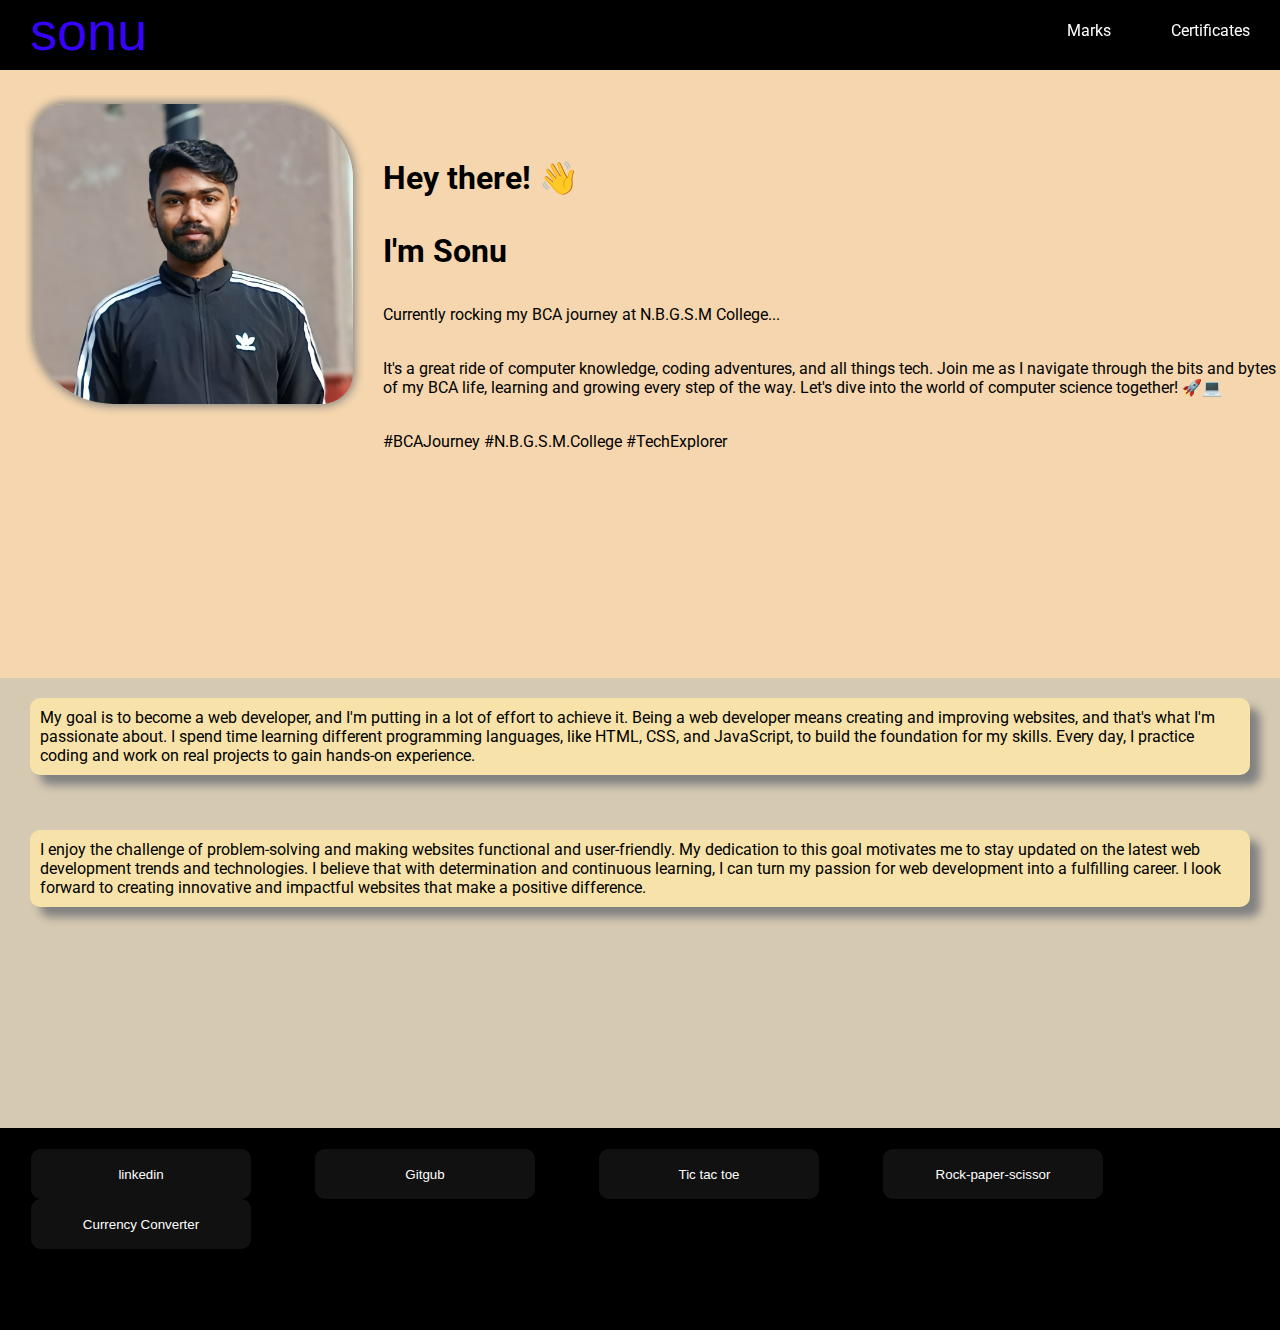
<file: index.html>
<!DOCTYPE html>
<html lang="en">

<head>
    <meta charset="UTF-8">
    <meta name="viewport" content="width=device-width, initial-scale=1.0">
    <title>My portfolio</title>
    <link rel="stylesheet" href="style.css">
</head>

<body>
    <header>
        <nav>
            <a class="logo"> sonu</a>
            <a href="About.html">Marks</a>
            <a href="certificates.html">Certificates</a>
        </nav>
    </header>
    <main>
        <div class="container">
            <img class="propic" src="profilepic.jpg" alt="">
            <div class="box1">
                <span>
                    <p>
                    <h1> Hey there! 👋</h1>
                    <h1> I'm Sonu </h1><p> Currently rocking my BCA journey at N.B.G.S.M College...</p>
                    <p> It's a great ride of computer knowledge, coding adventures, and all things tech. Join me as I
                        navigate through the bits and bytes of my BCA life, learning and growing every step of the way.
                        Let's dive into the world of computer science together! 🚀💻</p>
                    <p> #BCAJourney #N.B.G.S.M.College #TechExplorer</p>
                </span>

            </div>
        </div>
        <div class="container2">
            <span>

                <p class="b1">My goal is to become a web developer, and I'm putting in a lot of effort to achieve it. Being a web
                    developer means creating and improving websites, and that's what I'm passionate about. I spend time
                    learning different programming languages, like HTML, CSS, and JavaScript, to build the foundation
                    for my
                    skills. Every day, I practice coding and work on real projects to gain hands-on experience.</p>

                <p class="b2"> I enjoy the challenge of problem-solving and making websites functional and user-friendly. My
                    dedication
                    to this goal motivates me to stay updated on the latest web development trends and technologies. I
                    believe that with determination and continuous learning, I can turn my passion for web development
                    into
                    a fulfilling career. I look forward to creating innovative and impactful websites that make a
                    positive
                    difference.</p>
            </span>
        </div>
    </main>
    <footer>
        <div class="footer">

            <a
                href="https://www.linkedin.com/in/sonu-kumar-abb2082aa?utm_source=share&utm_campaign=share_via&utm_content=profile&utm_medium=android_app "><button class="glow-on-hover" type="button">linkedin</button></a>
            <a href=https://github.com/sonuxkushwaha98><button class="glow-on-hover" type="button">Gitgub</button></a>

<a href="https://sonuxkushwaha98.github.io/Tic-Toe-game/"><button class="glow-on-hover" type="button">Tic tac toe</button></a>
                   <a href="https://sonuxkushwaha98.github.io/Rock-paper-scissor/"><button class="glow-on-hover" type="button">Rock-paper-scissor</button></a>                   <a href="https://sonuxkushwaha98.github.io/Currency.Converter/"><button class="glow-on-hover" type="button">Currency Converter</button></a>
        </div>

    </footer>
</body>

</html>
</file>
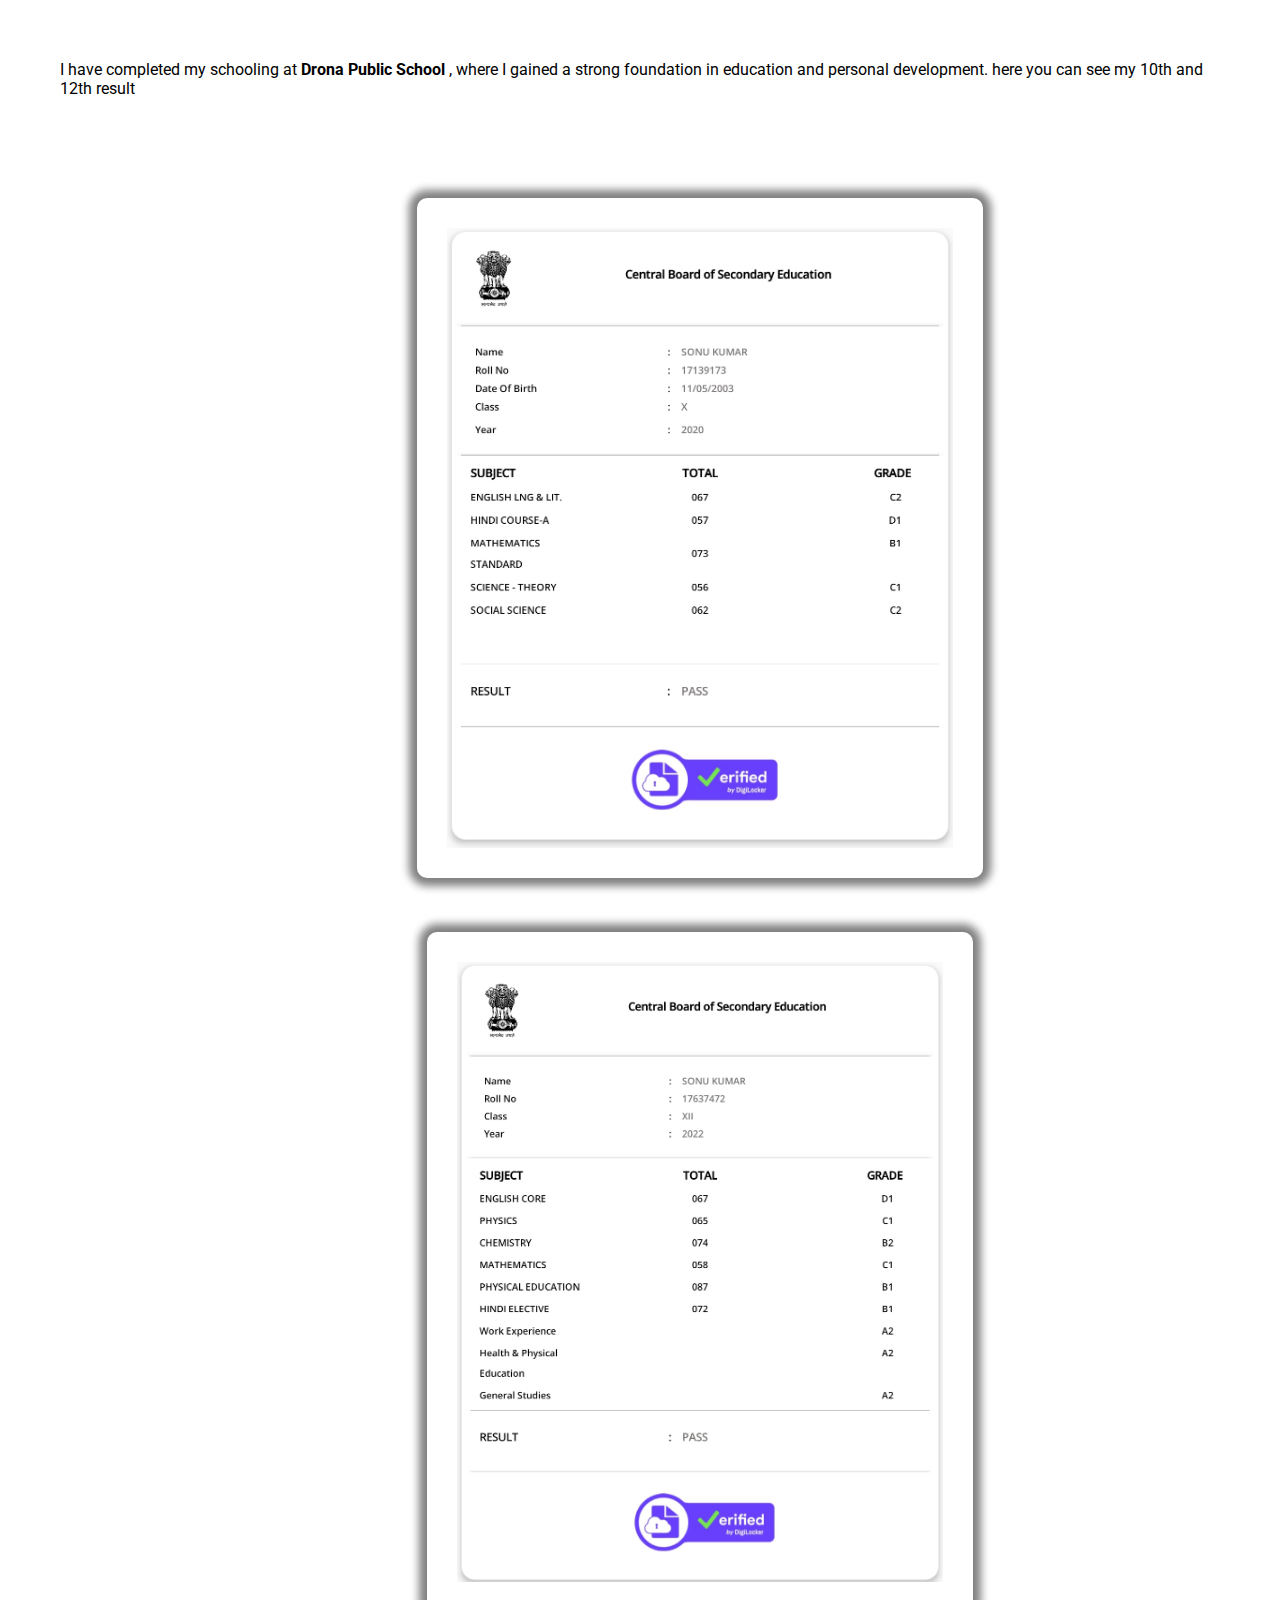
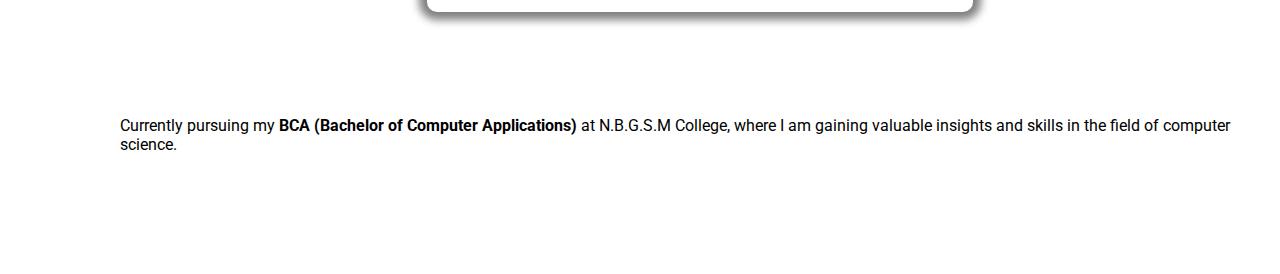
<file: About.html>
<!DOCTYPE html>
<html lang="en">
<head>
    <meta charset="UTF-8">
    <meta name="viewport" content="width=device-width, initial-scale=1.0">
    <title>About</title>
    <style>
         @import url('https://fonts.googleapis.com/css2?family=Roboto:wght@500&family=Salsa&display=swap');
        * {
            margin: 0;
            padding: 0;
        }
        .text{
            margin: 30px;
            padding: 30px;
            font-family: 'Roboto', sans-serif;
        }

        .container {
                 @media screen {min-width: 655px;
        width: 100%;
        }
            margin: 30px;
            padding: 30px;
            display: flex;
            justify-content: center;
            align-items: center;
            flex-direction: column;
            gap: 30px;
        }

        img {
            height: 620px;
            margin: 10px;
            padding: 30px;
            object-fit: cover;
            border-radius: 10px;
            box-shadow: 0px 0px 8px 8px grey;
        }
    </style>
</head>
<body>
    <div class="text">
        I have completed my schooling at <b>Drona Public School</b> , where I gained a strong foundation in education and personal development. here you can see my 10th and 12th result</div>
    <div class="container">
        <div><img src="10thmarks.jpg" alt=""></div>
        <div><img src="12thmarks.jpg" alt=""></div>
        <div class="text">
            Currently pursuing my <b> BCA (Bachelor of Computer Applications)</b> at N.B.G.S.M College, where I am gaining valuable insights and skills in the field of computer science.
        </div>
</body>
</html>
</file>
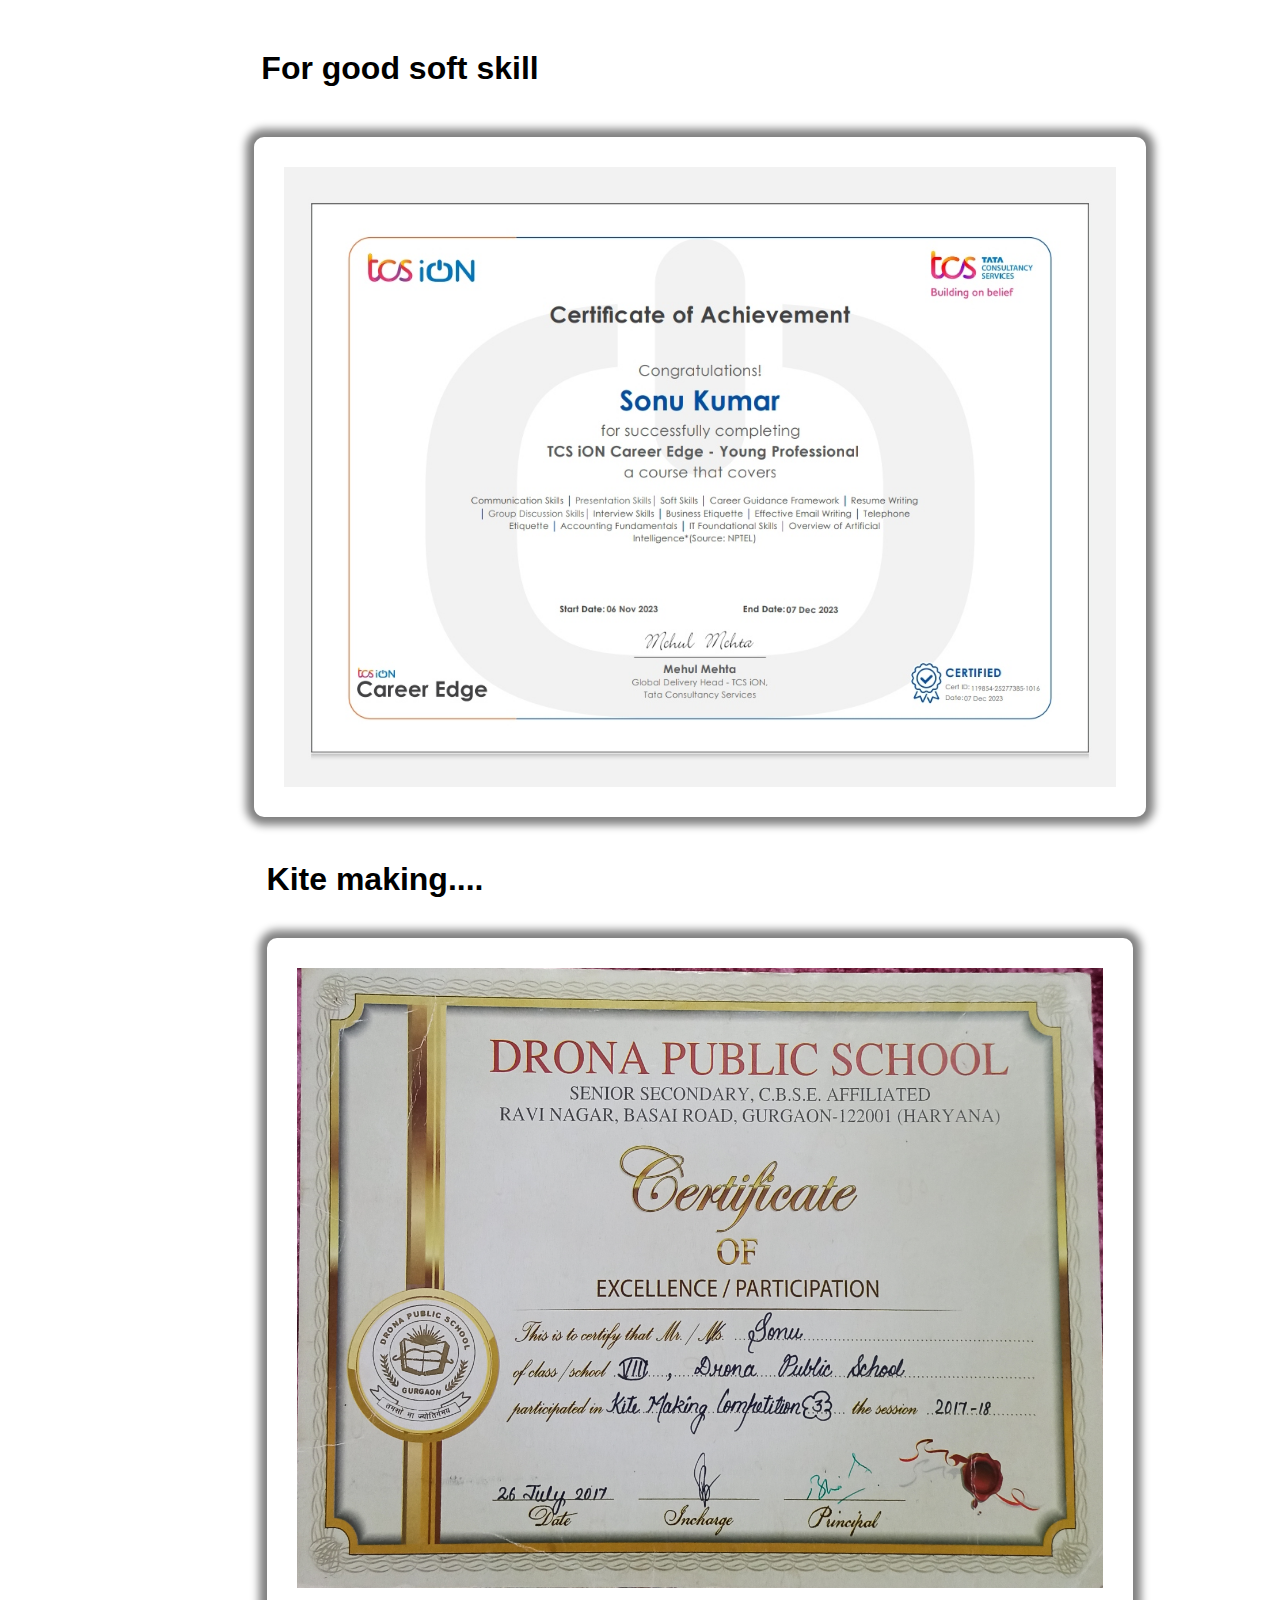
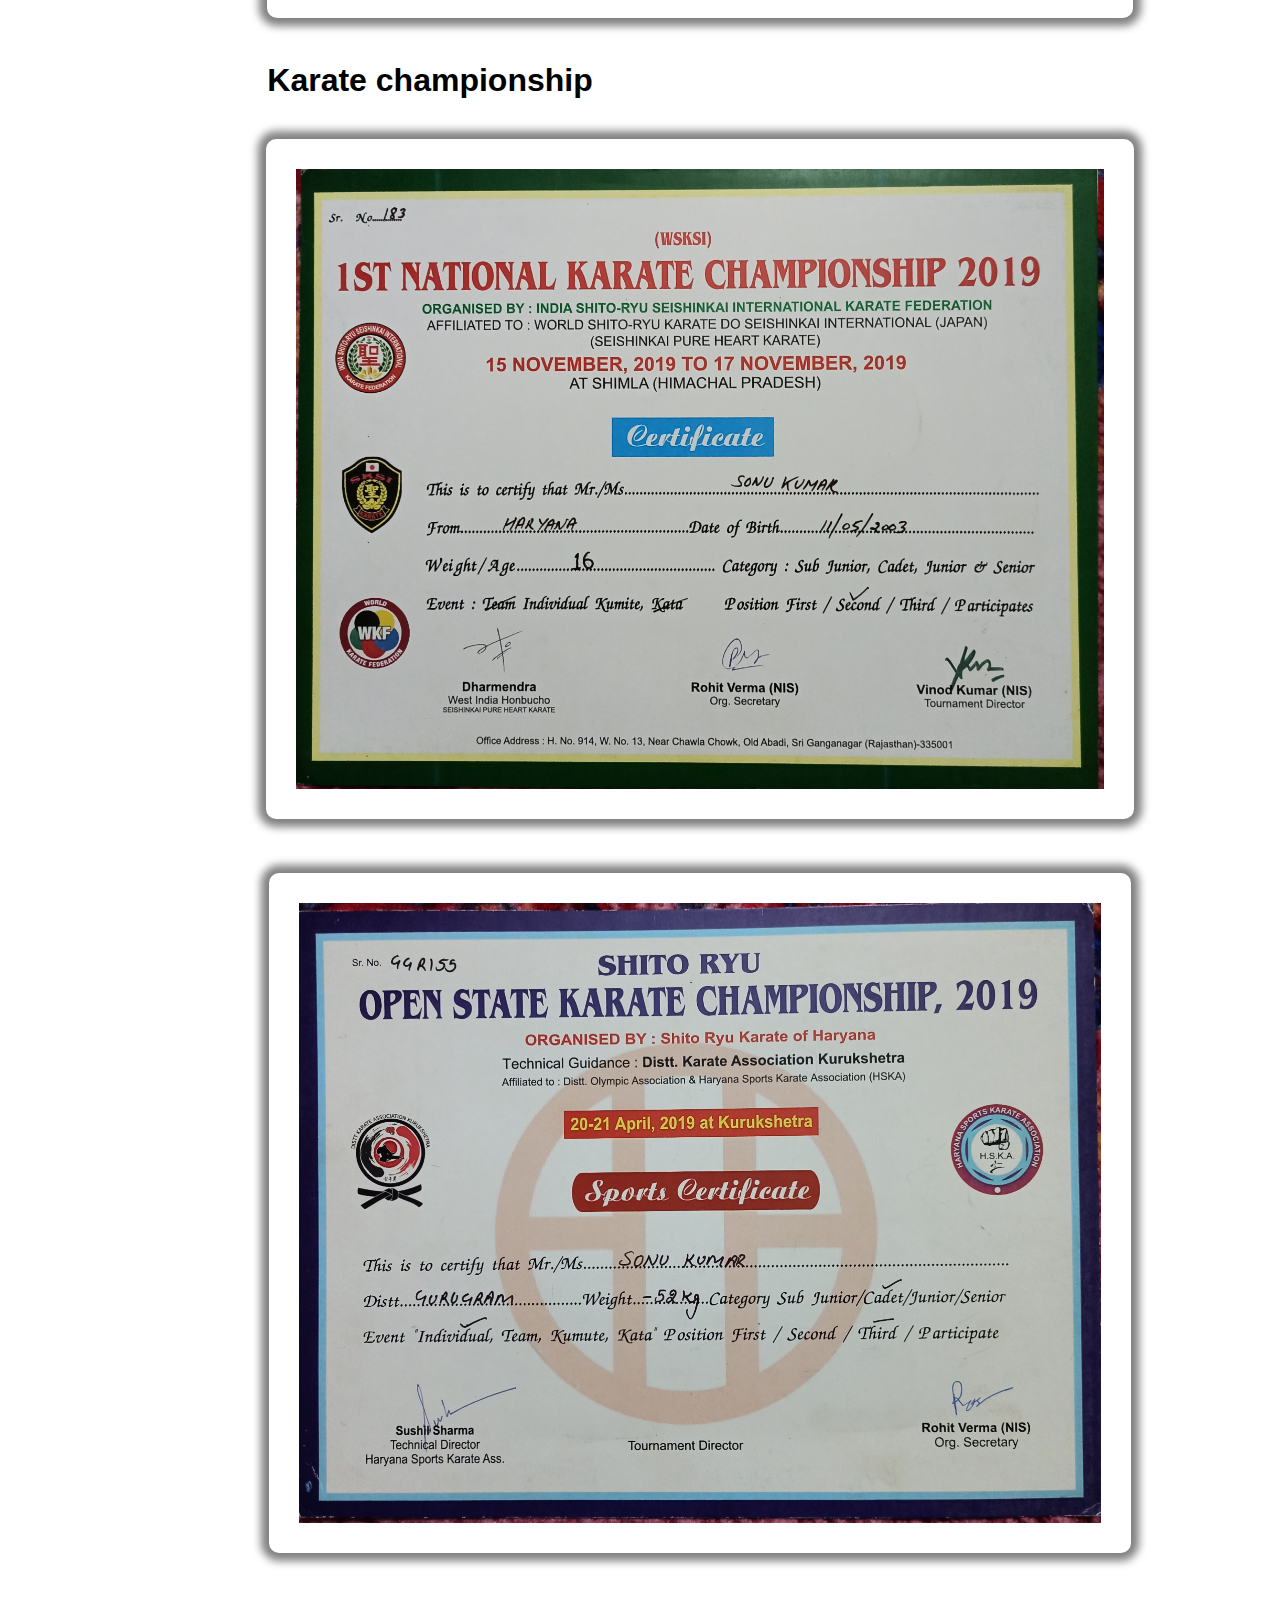
<file: certificates.html>
<!DOCTYPE html>
<html lang="en">

<head>
    <meta charset="UTF-8">
    <meta name="viewport" content="width=device-width, initial-scale=1.0">
    <title> Mycertificates</title>
    <style>
        * {
            margin: 0;
            padding: 0;
        }

        .container {
     @media screen {min-width: 655px;
        width: 100%;
        }
            margin: 30px;
            padding: 30px;
            display: flex;
            justify-content: center;
            align-items: center;
            flex-direction: column;
            gap: 30px;
        }
        .text,h1{
            position: relative;
            right: 165px;
            bottom: 10px;
            font-family: 'Roboto', sans-serif;
        }
        .text2,h1{
            position: relative;
            right: 190px;
            bottom: 0px;
            font-family: 'Roboto', sans-serif;
        }
        .text3,h1{
            position: relative;
            right: 135px;
            bottom: 0px;
            font-family: 'Roboto', sans-serif;
        }
        img {
            height: 620px;
            margin: 10px;
            padding: 30px;
            object-fit: cover;
            border-radius: 10px;
            box-shadow: 0px 0px 8px 8px grey;
        }
    </style>
</head>

<body>
    <div class="container">
        <div class="text">
            <h1>
                For good soft skill
            </h1>
        </div>
        <div><img src="certificate1.jpg" alt=""></div>
        <div class="text2">
            <h1>
                Kite making....
            </h1>
        </div>
        <div><img src="certificate2.jpg" alt=""></div>
        <div class="text3">
            <h1>
               Karate championship
            </h1>
        </div>
        <div><img src="certificate3.jpg" alt=""></div>
        <div><img src="certificate4.jpg" alt=""></div>
    </div>
</body>

</html>
</file>
<file: style.css>
@import url('https://fonts.googleapis.com/css2?family=Salsa&display=swap');

  @import url('https://fonts.googleapis.com/css2?family=Roboto:wght@500&family=Salsa&display=swap');

*{
    margin: 0;
    padding: 0;
}
:root{
    --primary-color:#05125a;
    --text-color:#ffcc9d;
    --website-color:rgb(245, 214, 174);
    --website-color-2:rgb(213 201 177);
}
body{
   
    background-color:var(--website-color);
    
}
header,nav{
     @media screen {min-width: 655px;
        width: 100%;
        }
    height: 50px;
    width: 100%;
    padding: 10px;
    display: flex;
    justify-content: flex-end;
    align-items: flex-end;
    background-color: black;
    color: white;
    font-family: 'Roboto', sans-serif;
    position: sticky;
    top: 0px;
    z-index: 10;  
}
a{
    text-decoration: none;
    margin: 30px;
    color:white;
    position: relative;
    top: 20px;
}

.logo{ 
    margin: 0;
    font-size: 54px;
    font-family: 'Franklin Gothic Medium', 'Arial Narrow', Arial, sans-serif;
    position: fixed;
    left: 30px;
    top: 0px;
    color: rgb(54 2 253);
    padding: 0;
}

.container{
    @media screen {min-width: 655px;
        width: 100%;
        }
       
    margin: 25px;
    padding: 9px;
    height: 60vh;
    border-radius: 10px;
    display: flex;
    gap: 10px;
    overflow-y: scroll;
}

.container2{
    @media screen {min-width: 655px;
        width: 100%;
    }
    height: 50vh;
    width: 100%;
    background-color: var(--website-color-2);
}
.b1 {


    border-radius: 10px;
    margin: 10px;
    padding: 10px;
    background-color: #f7e3aa;
    box-shadow: 10px 10px 10px grey;

}

.b2 {


    border-radius: 10px;
    margin: 10px;
    padding: 10px;
    background-color: #f7e3aa;
    box-shadow: 10px 10px 10px grey;
}
 img,.propic {  
    
    height: 300px;
    width: 200x;
    border-radius: 10% 25%;
    object-fit: cover;
    object-position: top;
    box-shadow: 0px 0px 10px 2px grey;
}

.box1{
    display: flex;
    gap: 10px 10px;
}

span{
    margin: 10px;
    padding: 10px;
    font-family: 'Roboto', sans-serif;
    cursor: pointer;
}

span,p{
    gap: 35px;
    /* position: relative; */
    display: flex;
    flex-direction: column;
}

footer{
    @media screen {min-width: 655px;
        width: 100%;
        }
        
    
    margin: 0px;
    border: 1px solid black;
    display: flex;
    gap: 5px;
    height: 200px;
    background-color: black;
}

.glow-on-hover {
    width: 220px;
    height: 50px;
    border: none;
    outline: none;
    color: #fff;
    background: #111;
    cursor: pointer;
    position: relative;
    z-index: 0;
    border-radius: 10px;
}

.glow-on-hover:before {
    content: '';
    background: linear-gradient(45deg, #ff0000, #ff7300, #fffb00, #48ff00, #00ffd5, #002bff, #7a00ff, #ff00c8, #ff0000);
    position: absolute;
    top: -2px;
    left:-2px;
    background-size: 400%;
    z-index: -1;
    filter: blur(5px);
    width: calc(100% + 4px);
    height: calc(100% + 4px);
    animation: glowing 20s linear infinite;
    opacity: 0;
    transition: opacity .3s ease-in-out;
    border-radius: 10px;
}

.glow-on-hover:active {
    color: #000
}

.glow-on-hover:active:after {
    background: transparent;
}

.glow-on-hover:hover:before {
    opacity: 1;
}

.glow-on-hover:after {
    z-index: -1;
    content: '';
    position: absolute;
    width: 100%;
    height: 100%;
    background: #111;
    left: 0;
    top: 0;
    border-radius: 10px;
}

@keyframes glowing {
    0% { background-position: 0 0; }
    50% { background-position: 400% 0; }
    100% { background-position: 0 0; }
}
</file>
